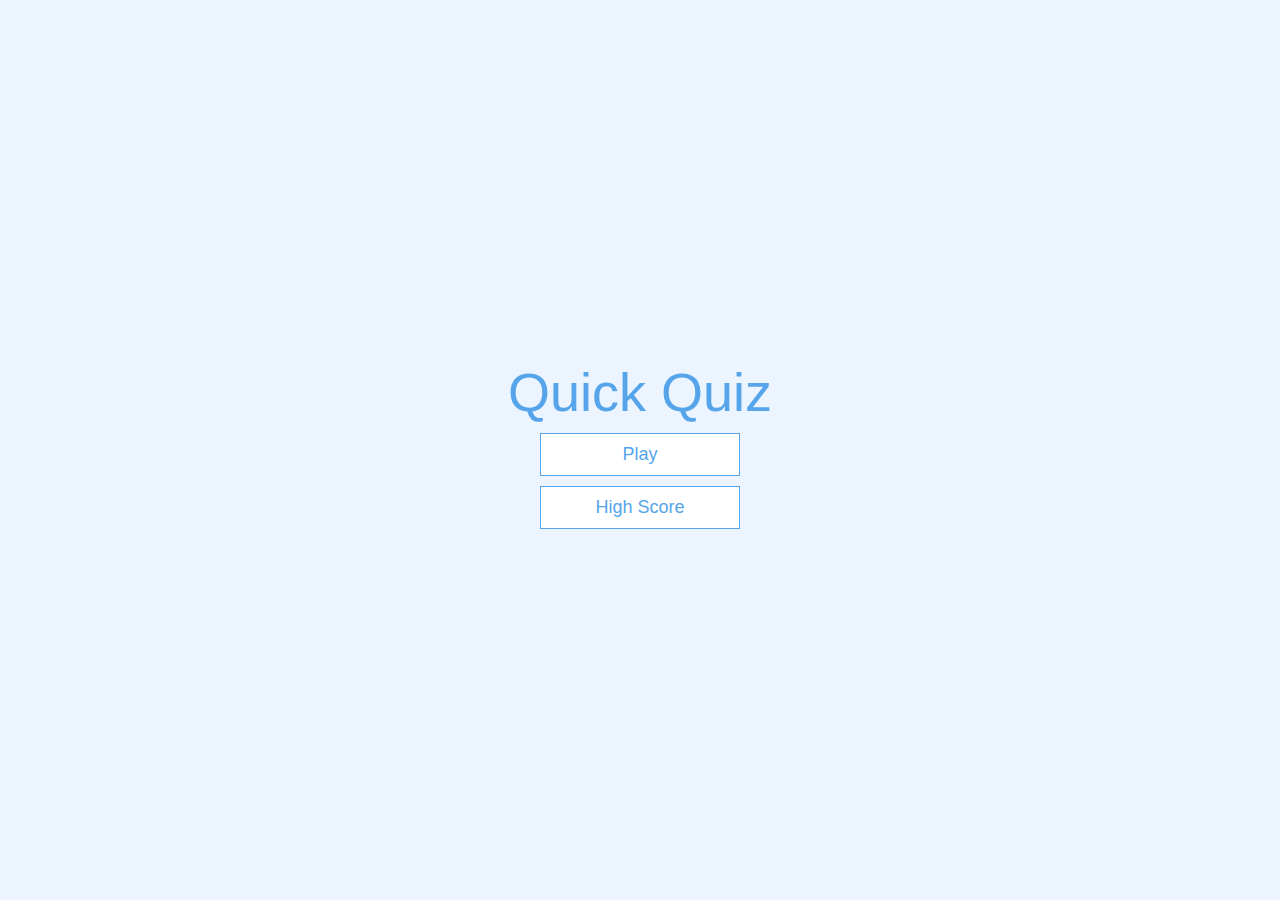
<file: index.html>
<!DOCTYPE html>
<html lang="en">
<head>
    <meta charset="UTF-8">
    <meta http-equiv="X-UA-Compatible" content="IE=edge">
    <meta name="viewport" content="width=device-width, initial-scale=1.0">
    <title>Quick Quiz</title>
    <link rel="stylesheet" href="app.css">
</head>
<body>
    <div class="container">
        <div id="home" class="flex-center flex-column">
            <h1>Quick Quiz</h1>
            <a class="btn" href="/game.html">Play</a>
            <a class="btn" href="/highscores.html">High Score</a>
        </div>
    </div>
</body>
</html>
</file>
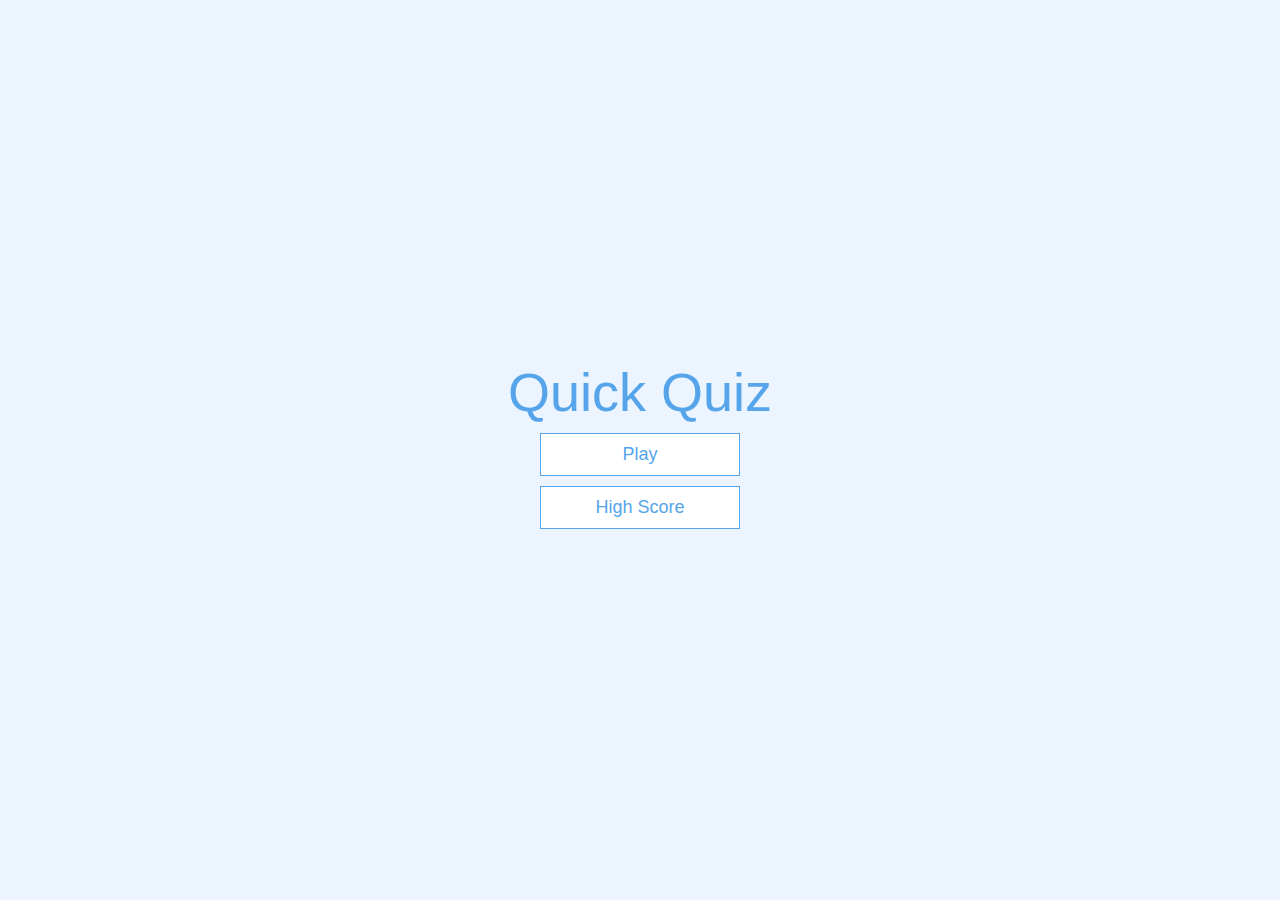
<file: end.html>
<!DOCTYPE html>
<html lang="en">
  <head>
    <meta charset="UTF-8" />
    <meta name="viewport" content="width=device-width, initial-scale=1.0" />
    <meta http-equiv="X-UA-Compatible" content="ie=edge" />
    <title>Congrats!</title>
    <link rel="stylesheet" href="app.css" />
  </head>
  <body>
    <div class="container">
      <div id="end" class="flex-center flex-column">
        <h1 id="finalScore"></h1>
        <form>
          <input
            type="text"
            name="username"
            id="username"
            placeholder="username"
          />
          <button
            type="submit"
            class="btn"
            id="saveScoreBtn"
            onclick="saveHighScore(event)"
            disabled
          >
            Save
          </button>
        </form>
        <a class="btn" href="/game.html">Play Again</a>
        <a class="btn" href="/">Go Home</a>
      </div>
    </div>
    <script src="end.js"></script>
  </body>
</html>
</file>
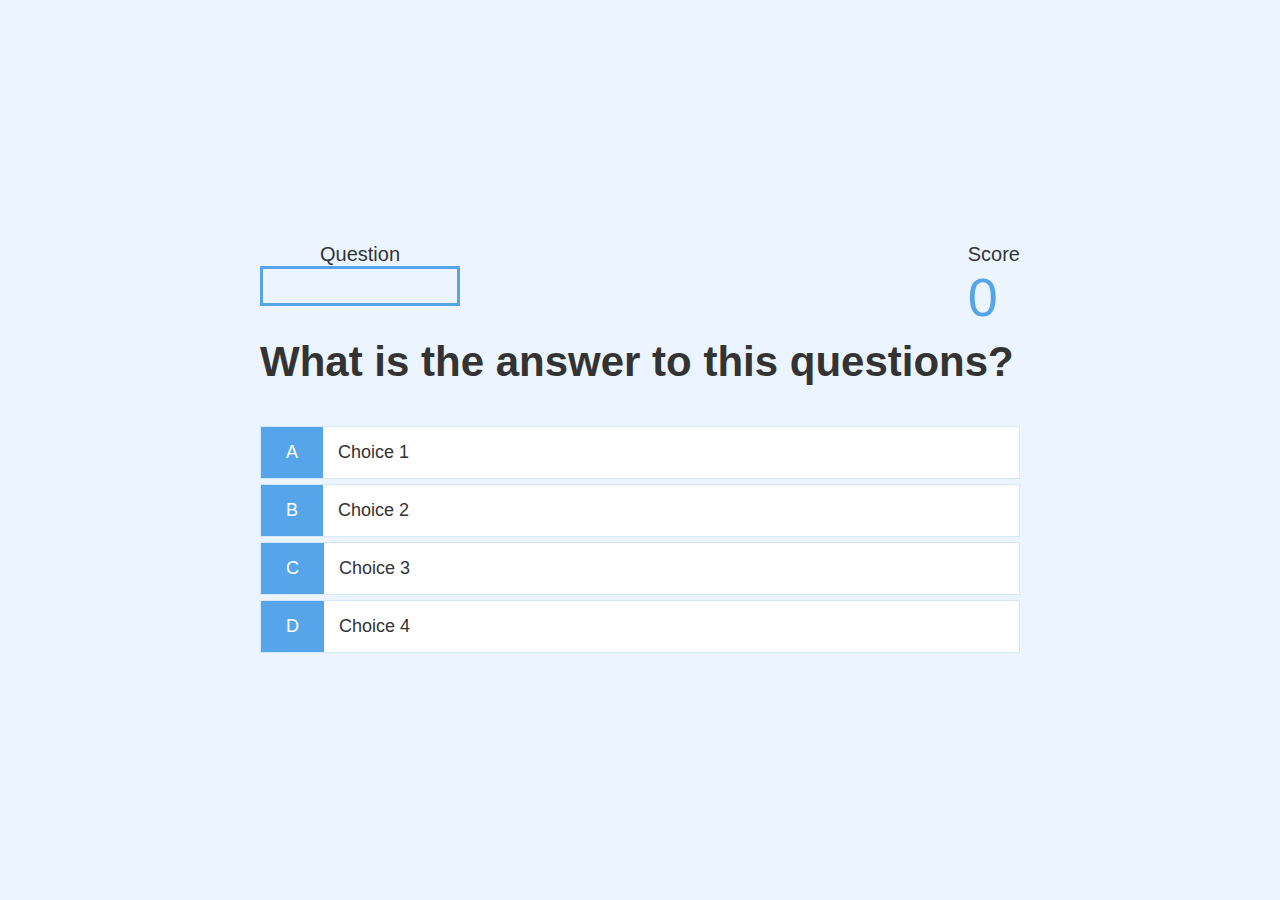
<file: game.html>
<!DOCTYPE html>
<html lang="en">
  <head>
    <meta charset="UTF-8" />
    <meta name="viewport" content="width=device-width, initial-scale=1.0" />
    <meta http-equiv="X-UA-Compatible" content="ie=edge" />
    <title>Quick Quiz - Play</title>
    <link rel="stylesheet" href="app.css" />
    <link rel="stylesheet" href="game.css" />
  </head>
  <body>
    <div class="container">
      <div id="game" class="justify-center flex-column">
        <div id="hud">
          <div id="hud-item">
            <p id="progressText" class="hud-prefix">
              Question
            </p>
            <div id="progressBar">
              <div id="progressBarFull"></div>
            </div>
          </div>
          <div id="hud-item">
            <p class="hud-prefix">
              Score
            </p>
            <h1 class="hud-main-text" id="score">
              0
            </h1>
          </div>
        </div>
        <h2 id="question">What is the answer to this questions?</h2>
        <div class="choice-container">
          <p class="choice-prefix">A</p>
          <p class="choice-text" data-number="1">Choice 1</p>
        </div>
        <div class="choice-container">
          <p class="choice-prefix">B</p>
          <p class="choice-text" data-number="2">Choice 2</p>
        </div>
        <div class="choice-container">
          <p class="choice-prefix">C</p>
          <p class="choice-text" data-number="3">Choice 3</p>
        </div>
        <div class="choice-container">
          <p class="choice-prefix">D</p>
          <p class="choice-text" data-number="4">Choice 4</p>
        </div>
      </div>
    </div>
    <script src="game.js"></script>
  </body>
</html>
</file>
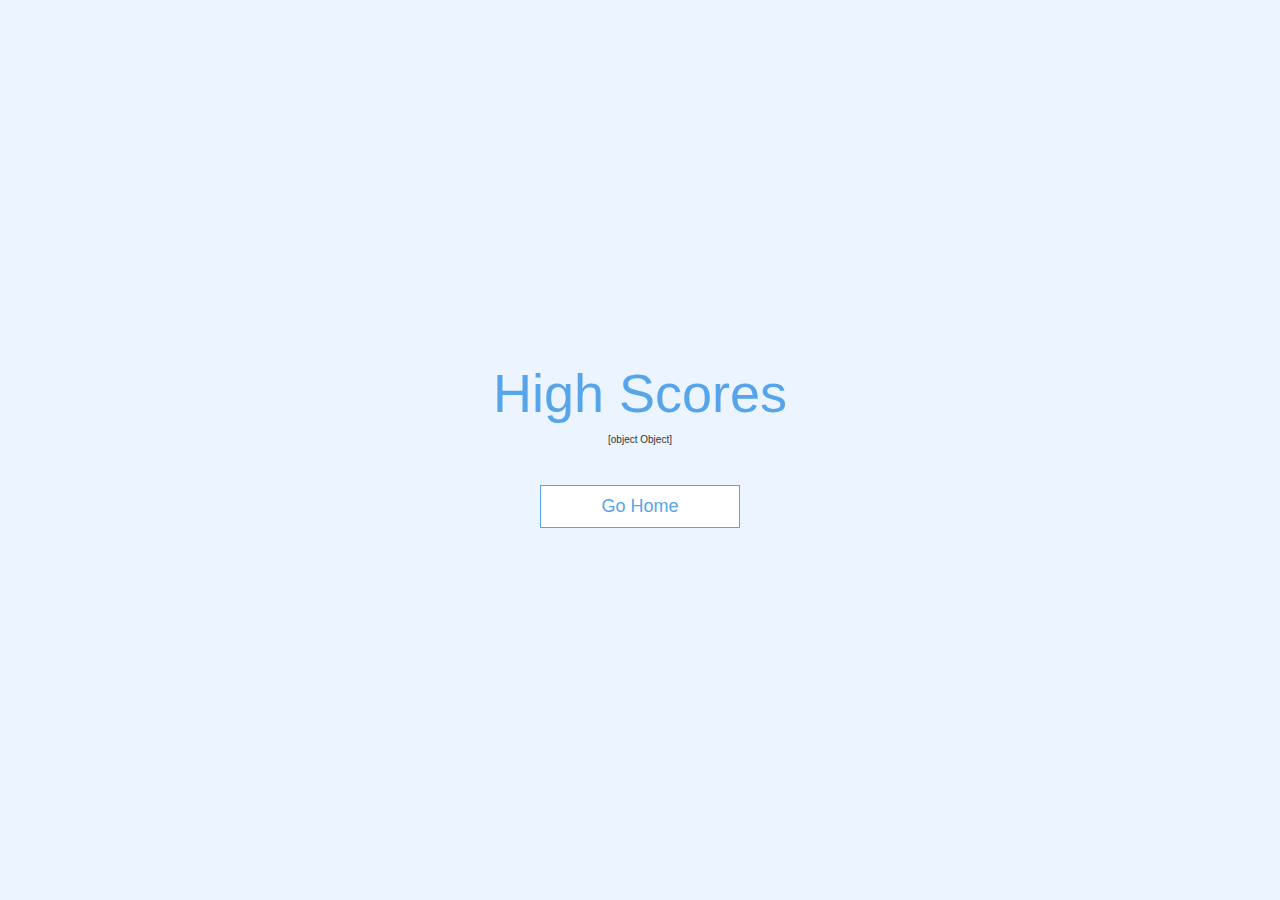
<file: highscores.html>
<!DOCTYPE html>
<html lang="en">
<head>
    <meta charset="UTF-8">
    <meta http-equiv="X-UA-Compatible" content="IE=edge">
    <meta name="viewport" content="width=device-width, initial-scale=1.0">
    <title>High Scores</title>
    <link rel="stylesheet" href="app.css">
    <link rel="stylesheet" href="highscores.css">
</head>
<body>
    <div class="container">
        <div id="highScores" class="flex-center flex-column">
          <h1 id="finalScore">High Scores</h1>
          <ul id="highScoresList"></ul>
          <a class="btn" href="/">Go Home</a>
        </div>
      </div>
    <script src="highscores.js"></script>
</body>
</html>
</file>
<file: app.css>
:root{
    background-color: #ecf5ff;
    font-size: 62.5%;
}
*
{
    box-sizing: border-box;
    font-family: Arial, Helvetica, sans-serif;
    margin: 0;
    padding:0;
    color:#333;
}
h1, h2, h3, h4{
    margin-bottom: 1rem;
}
h1{
    font-size: 5.4rem;
    color: #56a5eb;
    font-weight: 500;
}
h2{
    font-size: 4.2rem;
    margin-bottom: 4rem;
    font-weight: 700;
}
h3{
    font-size: 2.8rem;
    font-weight: 500;
}
/* UTILITIES */
.container
{
    width: 100vw;
    height: 100vh;
    display: flex;
    justify-content: center;
    align-items: center;
    max-width: 80rem;
    margin: 0 auto;
    padding: 2rem;
}
.container > *{
    width: 100%;
}

.flex-column{
    display: flex;
    flex-direction: column;
}
.flex-center{
    justify-content: center;
    align-items: center;
}

.justify-center{
    justify-content: center;
}
.text-center{
    text-align: center;
}
.hidden{
    display: none;
}
/* BUTTONS */
.btn{
    font-size: 1.8rem;
    padding: 1rem 0;
    width: 20rem;
    text-align: center;
    border: 0.1rem solid #56a5eb;
    margin-bottom: 1rem;
    text-decoration: none;
    color: #56a5eb;
    background-color: white;
    
}
.btn:hover{
    cursor: pointer;
    box-shadow: 0 0.4rem 1.4rem 0 rgba(86, 185, 235, 0.5);
    transform: translateY(-0.1rem);
    transition: 150ms;
}
.btn[disabled]:hover{
    cursor: not-allowed;
    box-shadow: none;
    transform: none;
}
/* FORM */
form{
    width: 100%;
    display: flex;
    flex-direction: column;
    align-items: center;

}
input{
    margin-bottom: 1.5rem;
    width: 20rem;
    padding: 1.5rem;
    font-size: 1.8rem;
    border: none;
    box-shadow: 0 0.1rem 1.4rem 0 rgba(86, 185, 235, 0.5);
}
input::placeholder
{
    color: #aaa;
    
}
</file>
<file: game.css>
.choice-container
{
    display: flex;
    margin-bottom:0.5rem ;
    width: 100%;
    font-size: 1.8rem;
    border: 0.1rem solid rgb(86, 165, 235,0.25);
    background-color: white;
}
.choice-container:hover{
    cursor: pointer;
    box-shadow: 0 0.4rem 1.4rem 0 rgba(86,185,235,0.5);
    transform: translateY(-0.1rem);
    transition: transform 150ms;
}
.choice-prefix{
    padding: 1.5rem 2.5rem;
    background-color: #56a5eb;
    color: white;
}
.choice-text
{
    padding: 1.5rem;
    width: 100%;
}
.correct
{
    background-color: green;
}
.incorrect
{
    background-color: red;
}
/* HUD */
#hud{
    display: flex;
    justify-content: space-between;
}
.hud-prefix{
    text-align: center;
    font-size: 2rem;
}
#progressBar
{
    width: 20rem;
    height: 4rem;
    border: 0.3rem solid #56a5eb;
}
#progressBarFull
{
 height: 3.4rem;
 background-color: #56a5eb;
 width: 0%;

}
/* Loader */
#loader{border:1.6rem solid white;
border-radius: 50%;
border-top: 1.6rem solid #56a5eb;
width: 12rem;
height: 12rem;
animation: spin 2s linear infinite;
}
@keyframes spin{
   0% {
transform:rotate(0deg) ;
    }
    100%
    {
        transform: rotate(360deg);
    }
}
</file>
<file: highscores.css>
#highScoresList
{
    list-style: none;
    padding-left: 0;
    margin-bottom: 4rem;

}

.high-score
{
    font-size: 2.8rem;
    margin-bottom: 0.5rem;
}
.high-score:hover{
    transform: scale(1.025);
}
</file>
